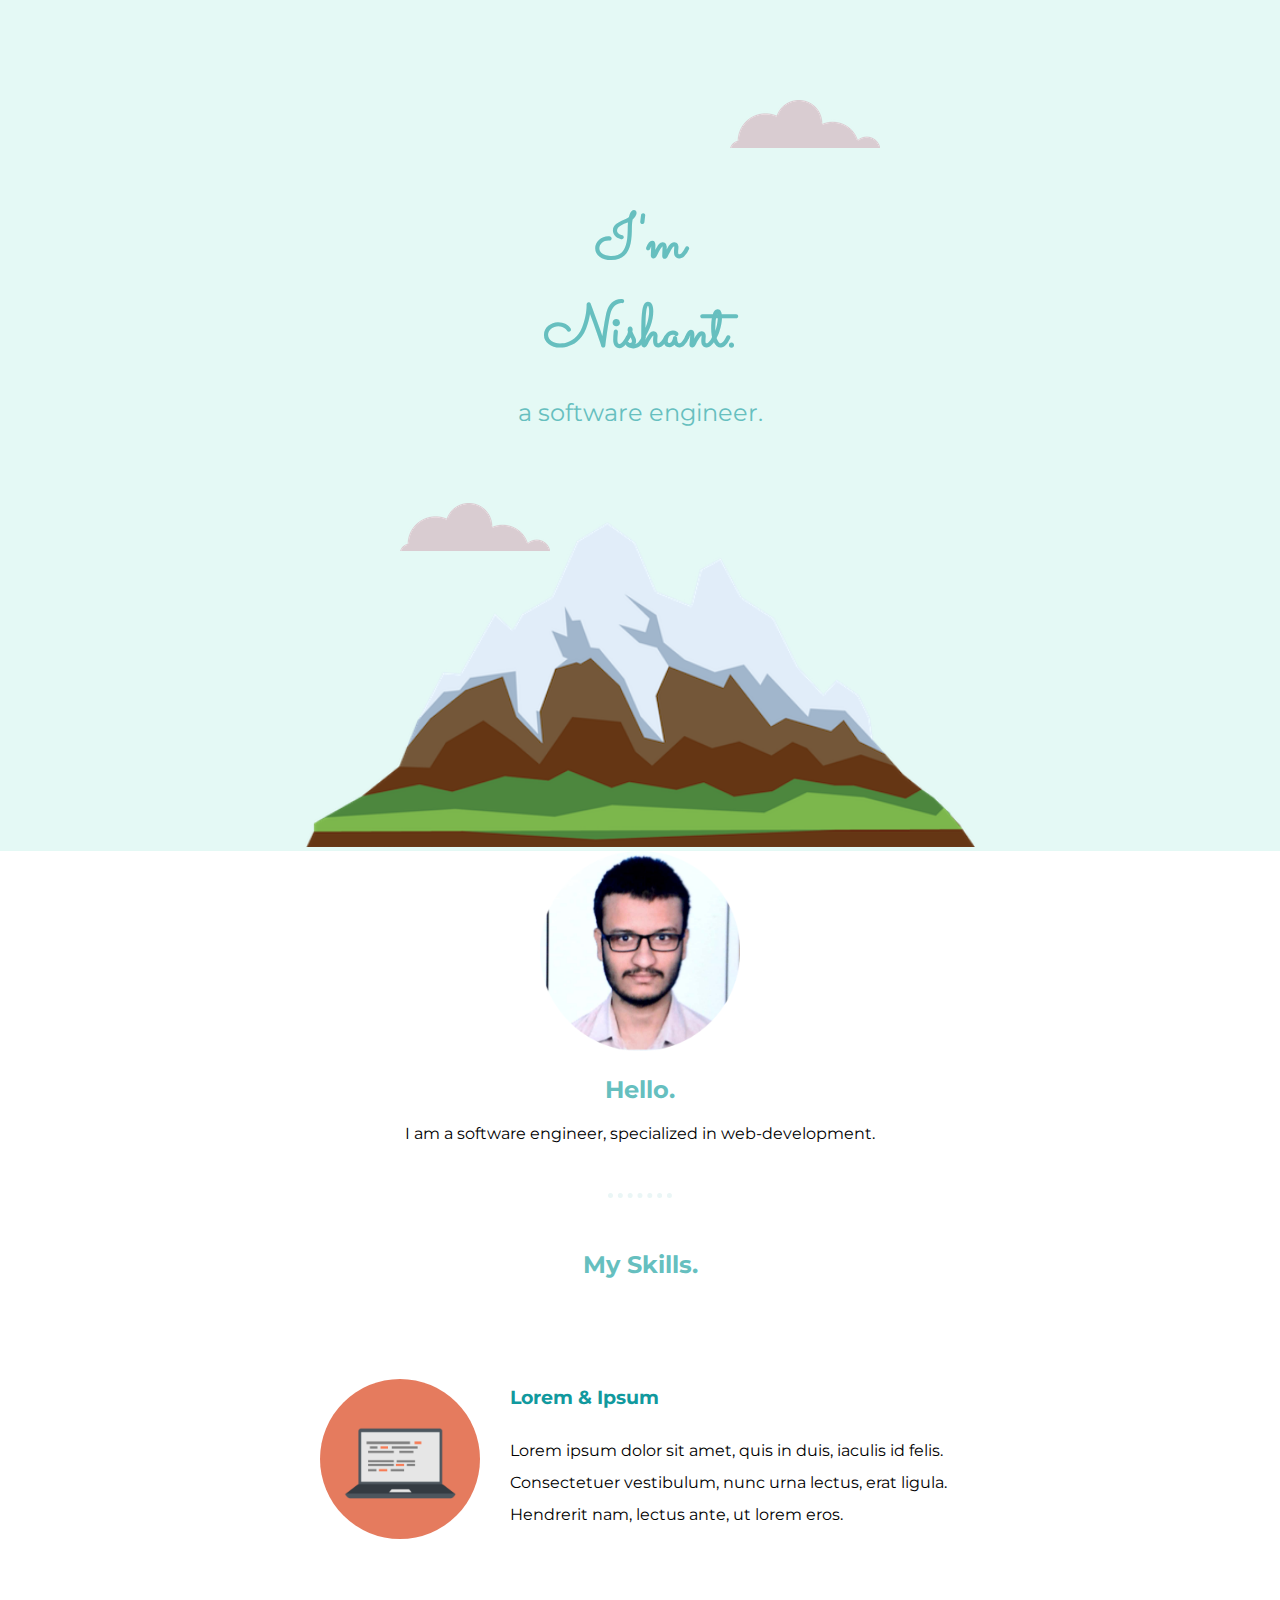
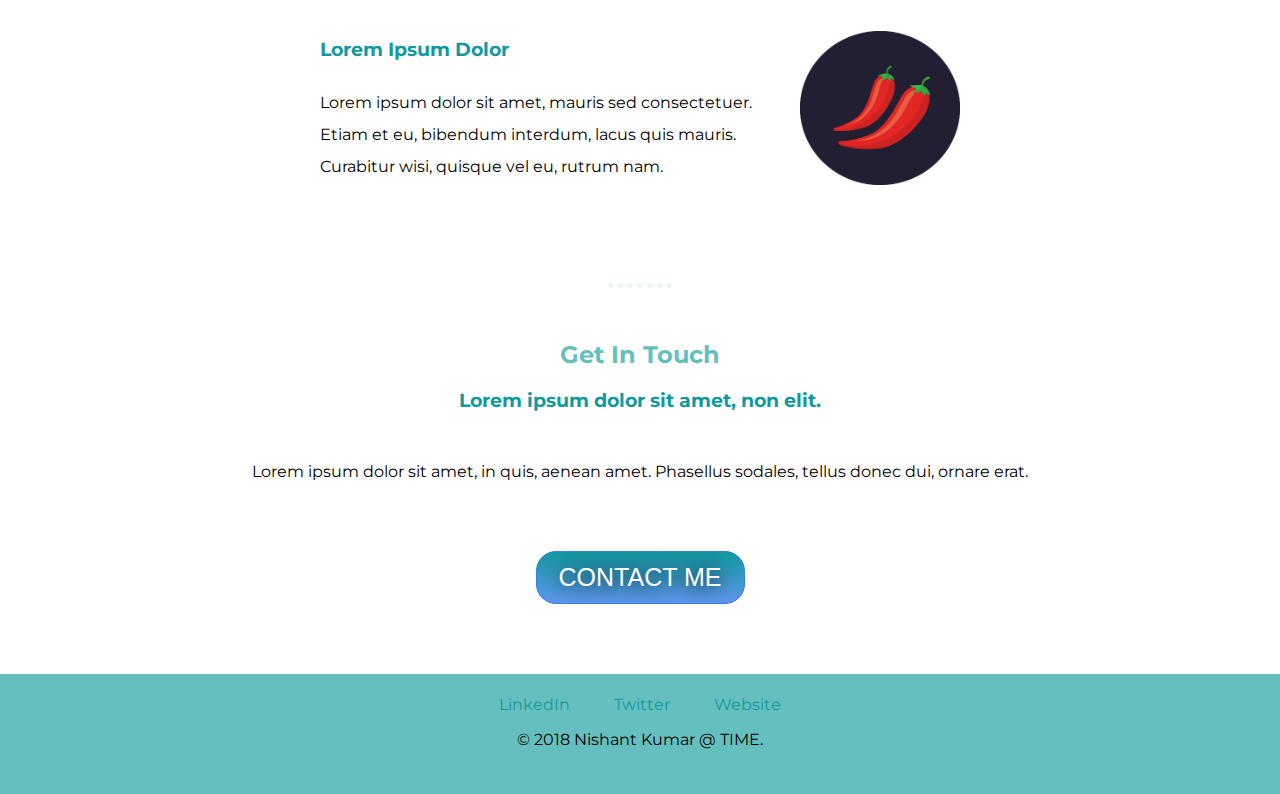
<file: index.html>
<!DOCTYPE html>
<html lang="en">

<head>
    <meta charset="UTF-8">
    <title> | Nishant Kumar</title>
    <meta http-equiv="X-UA-Compatible" content="IE=edge">
    <meta name="viewport" content="width=device-width, initial-scale=1.0">
    <link rel="stylesheet" href="css/style.css">
    <!--
        favicon generator:
        https://www.favicon.cc/
    -->
    <link rel="icon" href="images/favicon.ico">
    <link rel="preconnect" href="https://fonts.googleapis.com">
    <link rel="preconnect" href="https://fonts.gstatic.com" crossorigin>
    <link href="https://fonts.googleapis.com/css2?family=Merriweather&family=Montserrat&family=Sacramento&display=swap" rel="stylesheet">
</head>

<!--
    some useful link:-

-->

<body>
    <div class="top-container">
        <img class="top-cloud" src="images/cloud.png" alt="cloud">
        <h1 class="heading">I'm Nishant.</h1>
        <h2 class="subtitle">a software engineer.</h2>
        <img class="bottom-cloud" src="images/cloud.png" alt="cloud">
        <img class="mountain" src="images/mountain.png" alt="mountain">
    </div>

    <div class="middle-container">
        <div class="profile">
            <img src="images/profile_pic-modified.png" alt="Nishant Kumar" style="height: 200px;">
            <h2>Hello.</h2>
            <p>I am a software engineer, specialized in web-development.</p>
        </div>
        <hr>
        <div class="skills">
            <h2>My Skills.</h2>
            <div class="skill-row">
                <img class="p-lang" src="images/computer.png" alt="p-language">

                <h3>Lorem & Ipsum</h3>
                <p>Lorem ipsum dolor sit amet, quis in duis, iaculis id felis. Consectetuer vestibulum, nunc urna
                    lectus,
                    erat ligula. Hendrerit nam, lectus ante, ut lorem eros.
                </p>
            </div>
            <div class="skill-row">
                <img class="chilly" src="images/chillies.png" alt="chillies">
                <h3>Lorem Ipsum Dolor</h3>
                <p>Lorem ipsum dolor sit amet, mauris sed consectetuer. Etiam et eu, bibendum interdum, lacus quis
                    mauris.
                    Curabitur wisi, quisque vel eu, rutrum nam.
                </p>
            </div>
        </div>
        <hr>
        <div class="contact-me">
            <h2>Get In Touch</h2>
            <h3>Lorem ipsum dolor sit amet, non elit.</h3>
            <p class="cnt">Lorem ipsum dolor sit amet, in quis, aenean amet. Phasellus sodales, tellus donec dui, ornare erat.</p>
            <a class="btn" href="mailto:nishantkumar1bins@email.com">CONTACT ME</a>
        </div>
    </div>


    <div class="bottom-container">
        <a class="footer-link" href="https://www.linkedin.com/">LinkedIn</a>
        <a class="footer-link" href="https://twitter.com/">Twitter</a>
        <a class="footer-link" href="https://unknownkni8.github.io/cv/">Website</a>
        <p class="trademark">© 2018 Nishant Kumar @ TIME.</p>
    </div>


</body>

</html>
</file>
<file: css/style.css>
body {
    margin: 0;
    text-align: center;
    font-family: 'Merriweather', serif;
}

.top-container {
    background-color: #E4F9F5;
    padding-top: 100px;
    position: relative;
}

/* .middle-container {

} */

.bottom-container {
    background-color: #66BFBF;
    margin-top: 50px;
    padding: 20px;
}

.heading {
    margin: 100px auto 0 auto;
    width: 20%;
    font-family: 'Sacramento', cursive;
    font-size: 3.8rem;
    color: #66BFBF;

}

.top-cloud {
    position: absolute;
    right: 25rem;
    top: 6.25rem;
}

.bottom-cloud {
    position: absolute;
    left: 25rem;
    bottom: 18.75rem;
}

h2 {
    font-family: 'Montserrat', sans-serif;
    color: #66BFBF;
}

h3 {
    font-family: 'Montserrat', sans-serif;
    color: #11999E;
}

p {
    font-family: 'Montserrat', sans-serif;
}

.mountain {
    height: 25rem;
    width: auto;
}

a {
    color: #11999E;
}

.subtitle {
    font-weight: normal;
}

.skill-row {
    width: 50%;
    margin: 100px auto;
    text-align: left;
    line-height: 2;
}

.p-lang {
    width: 25%;
    border-radius: 50%;
    float: left;
    margin: 0 30px 0 0;
}

.chilly {
    width: 25%;
    float: right;
}

hr {
    border-style: dotted;
    border-color: #EAF6F6;
    border-width: 5px 0px 0px 0px;
    width: 5%;
    height: 2px;
    margin: 50px auto 50px auto;
}

a{
    text-decoration: none;
    color: #11999E;
    font-family: 'Montserrat', sans-serif;
    margin: 20px;
}

.trademark{
    margin-bottom: 0;
    padding-bottom: 25px;
}

.cnt{
    margin: 50px auto;
}

.btn {
    background: #11999E;
    background-image: -webkit-linear-gradient(top, #11999E, #5F96EF);
    background-image: -moz-linear-gradient(top, #11999E, #5F96EF);
    background-image: -ms-linear-gradient(top, #11999E, #5F96EF);
    background-image: -o-linear-gradient(top, #11999E, #5F96EF);
    background-image: -webkit-gradient(to bottom, #11999E, #5F96EF);
    -webkit-border-radius: 20px;
    -moz-border-radius: 20px;
    border-radius: 20px;
    height: 11px;
    line-height: 11px;
    color: #FFFFFF;
    font-family: Arial;
    width: 167px;
    font-size: 25px;
    font-weight: 100;
    padding: 20px;
    text-shadow: 1px 1px 20px #000000;
    border: solid #337FED 1px;
    text-decoration: none;
    display: inline-block;
    cursor: pointer;
    text-align: center;
}

.btn:hover {
    border: solid #99C624 1px;
    background: #6B9FF3;
    background-image: -webkit-linear-gradient(top, #6B9FF3, #11999E);
    background-image: -moz-linear-gradient(top, #6B9FF3, #11999E);
    background-image: -ms-linear-gradient(top, #6B9FF3, #11999E);
    background-image: -o-linear-gradient(top, #6B9FF3, #11999E);
    background-image: -webkit-gradient(to bottom, #6B9FF3, #11999E);
    -webkit-border-radius: 20px;
    -moz-border-radius: 20px;
    border-radius: 20px;
    text-decoration: none;
}
</file>
